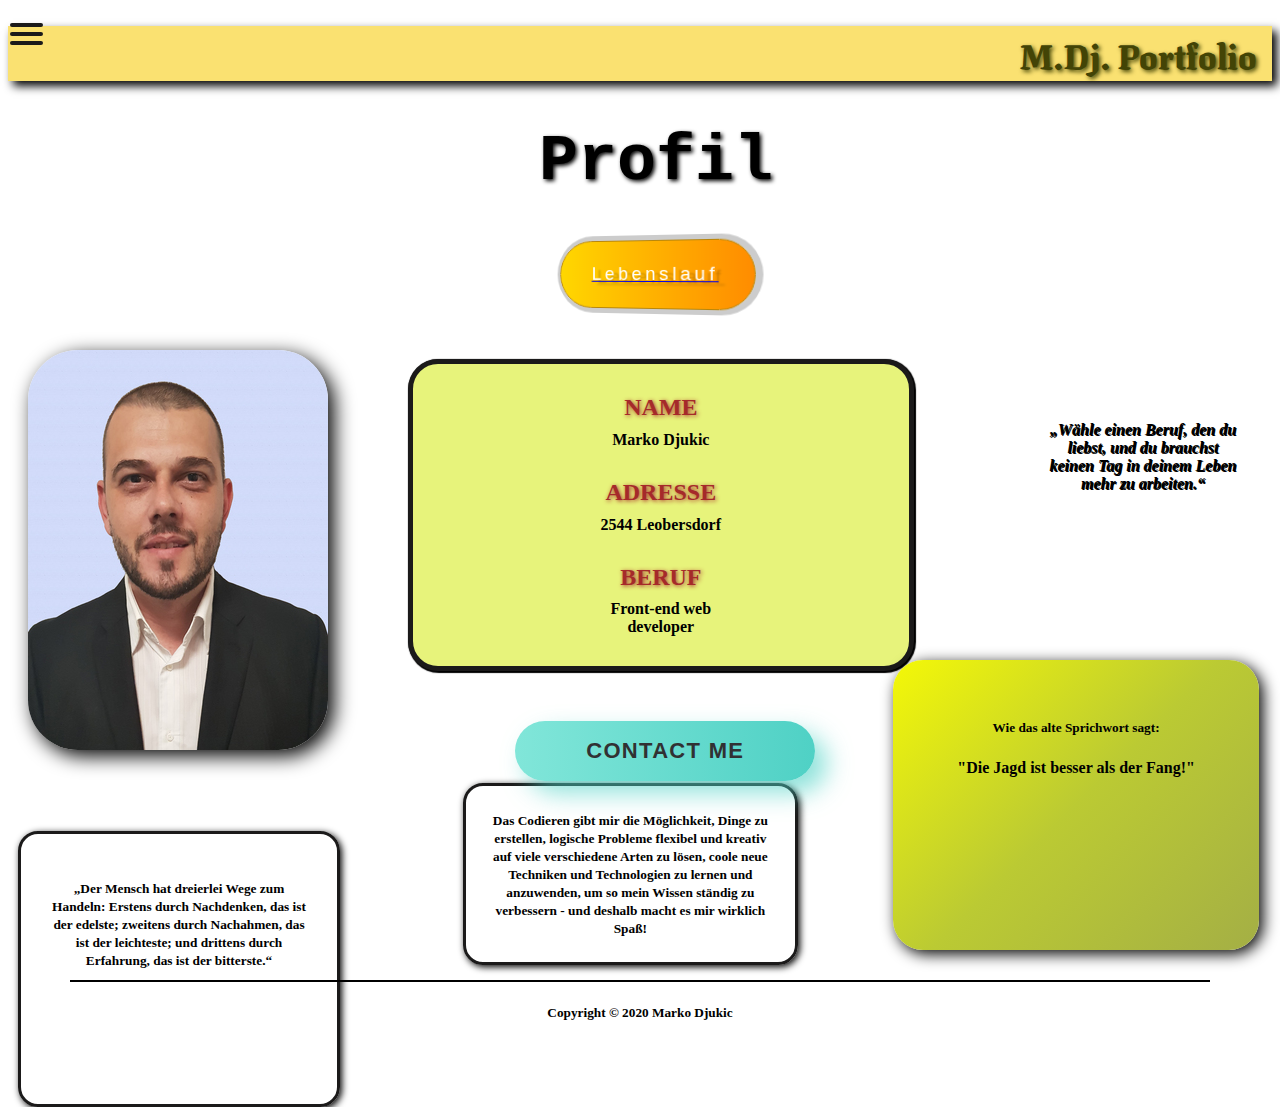
<file: index.html>
<!DOCTYPE html>
<html lang="de">
  <head>
    <meta charset="UTF-8" />
    <meta
      name="viewport"
      content="width=device-width, user-scalable=yes, initial-scale=1.0, maximum-scale=3.0, minimum-scale=1.0"
    />
    <meta http-equiv="X-UA-Compatible" content="ie=edge" />
    <link rel="stylesheet" type="text/css" href="css/style.css" />
    <title>portfolio</title>
    <link
      rel="stylesheet"
      href="https://cdn.jsdelivr.net/npm/bootstrap@4.5.3/dist/css/bootstrap.min.css"
      integrity="sha384-TX8t27EcRE3e/ihU7zmQxVncDAy5uIKz4rEkgIXeMed4M0jlfIDPvg6uqKI2xXr2"
      crossorigin="anonymous"
    />

    <link
      href="https://fonts.googleapis.com/css2?family=Changa:wght@500&display=swap"
      rel="stylesheet"
    />
    <link rel="preconnect" href="https://fonts.gstatic.com" />
    <link
      href="https://fonts.googleapis.com/css2?family=Texturina:wght@300&display=swap"
      rel="stylesheet"
    />



  </head>

  <body>
    <!-- ovde ide navigacija menu-->

    <nav role="navigation">
      <div id="menuToggle">
        <input type="checkbox" />

        <span></span>
        <span></span>
        <span></span>

        <ul id="menu">
          <a href="index.html"
            ><li><img src="slike/profile.png" /><b>Profil</b></li></a
          >
          <a href="skills/skills.html"
            ><li><img src="slike/skills.png" /><b>Kompetenzen</b></li></a
          >
          <a href="projekts/projekts.html"
            ><li><img src="slike/projekts.png" /><b>Projekte</b></li></a
          >
          <a href="contact/contact.html"
            ><li><img src="slike/contact.png" /><b>Kontakt</b></li></a
          >
        </ul>
      </div>
      <div class="logo">
        <h1><b>M.Dj. Portfolio</b></h1>
      </div>
    </nav>

    <!--do ovde ide navigacija menu-->

   <!--pre loader-->
 
<!--pre loader-->





    <!--ovde ide naslov PROFILE-->

    <h1 class="animated-text"><b>Profil</b></h1>

    <!--ovde ide naslov PROFILE-->

    <!--ovo je slika od lebenslaufa-->
    <div class="lebenslauf"><img src="slike/lebenslauf3.jpg" /></div>
    <!--ovo je slika od lebenslaufa-->

    <!--ovo je dugme za download sv-->
    

    <a href="slike/MarkoDjukicCV.pdf" download>
<div class="box">Lebenslauf</div>
</a>


    <!--ovo je dugme za download sv-->

    <!--ovde je sekcija za binfo o meni-->
    <section class="info">
      <div class="container">
        <h2>NAME</h2>
        <h4>Marko Djukic</h4>

        <h2>ADRESSE</h2>
        <h4>2544 Leobersdorf</h4>

        <h2>BERUF</h2>
        <h4>Front-end web<br />developer</h4>
      </div>
    </section>

    <!--ovde je sekcija za binfo o meni-->

    <!--ovde je dugme CONTACT ME-->
    <div class="wrap">
      <a href="mailto:marko.djukic,bn@hotmail.com">
        <button class="button">Contact me</button>   
      </a>
    </div>

    <!--ovde je dugme CONTACT ME-->

    <!--ovde ide opis ispod contact me-->
    <div class="opis">
      <h4>
        <i>
          „Wähle einen Beruf, den du liebst, und du brauchst keinen Tag in deinem Leben mehr zu arbeiten.“
        </i>
      </h4>
    </div>
    <!--ovde ide opis ispod contact me-->

    <!--ovde ide opis broj 2 text-->
    <div class="opis2">
      <h4>
        <small>
          „Der Mensch hat dreierlei Wege zum Handeln: Erstens durch Nachdenken, das ist der edelste; zweitens durch Nachahmen, das ist der leichteste; und drittens durch Erfahrung, das ist der bitterste.“ 
        </small>
      </h4>
    </div>
    <!--ovde ide opis broj 2 text-->

    <!--ovde ide opis broj 3 text-->
    <div class="opis3">
      <h4>
        <small>
               Das Codieren gibt mir die Möglichkeit, Dinge zu erstellen, logische Probleme flexibel und kreativ auf viele verschiedene Arten zu lösen, coole neue Techniken und Technologien zu lernen und anzuwenden, um so mein Wissen ständig zu verbessern - und deshalb macht es mir wirklich Spaß!
        </small>
      </h4>
    </div>
    <!--ovde ide opis broj 2 text-->

    <!--ovde ide opis broj 4 sa pozadinom u boji text-->
    <div class="opis4">
      <h5>Wie das alte Sprichwort sagt:</h5>
      <h4>"Die Jagd ist besser als der Fang!"</h4>
    </div>
    <!--ovde ide opis broj 4 sa pozadinom u boji text-->

    <!--ovo je skroz na dnu copyright-->
    <b class="linija"><hr color="black" style="width: 90%" /></b>

    <h5 class="footer">Copyright © 2020 Marko Djukic</h5>
    <!--ovo je skroz na dnu copyright-->




 <!--scripta od js povezivanje-->
    <script src="css/skript.js"></script>
    <!--scripta od js povezivanje-->



  </body>

   
  
  <script src="https://ajax.googleapis.com/ajax/libs/jquery/3.5.1/jquery.min.js"></script>
  <script
    src="https://cdn.jsdelivr.net/npm/bootstrap@4.5.3/dist/js/bootstrap.bundle.min.js"
    integrity="sha384-ho+j7jyWK8fNQe+A12Hb8AhRq26LrZ/JpcUGGOn+Y7RsweNrtN/tE3MoK7ZeZDyx"
    crossorigin="anonymous"
  ></script>
</html>
</file>
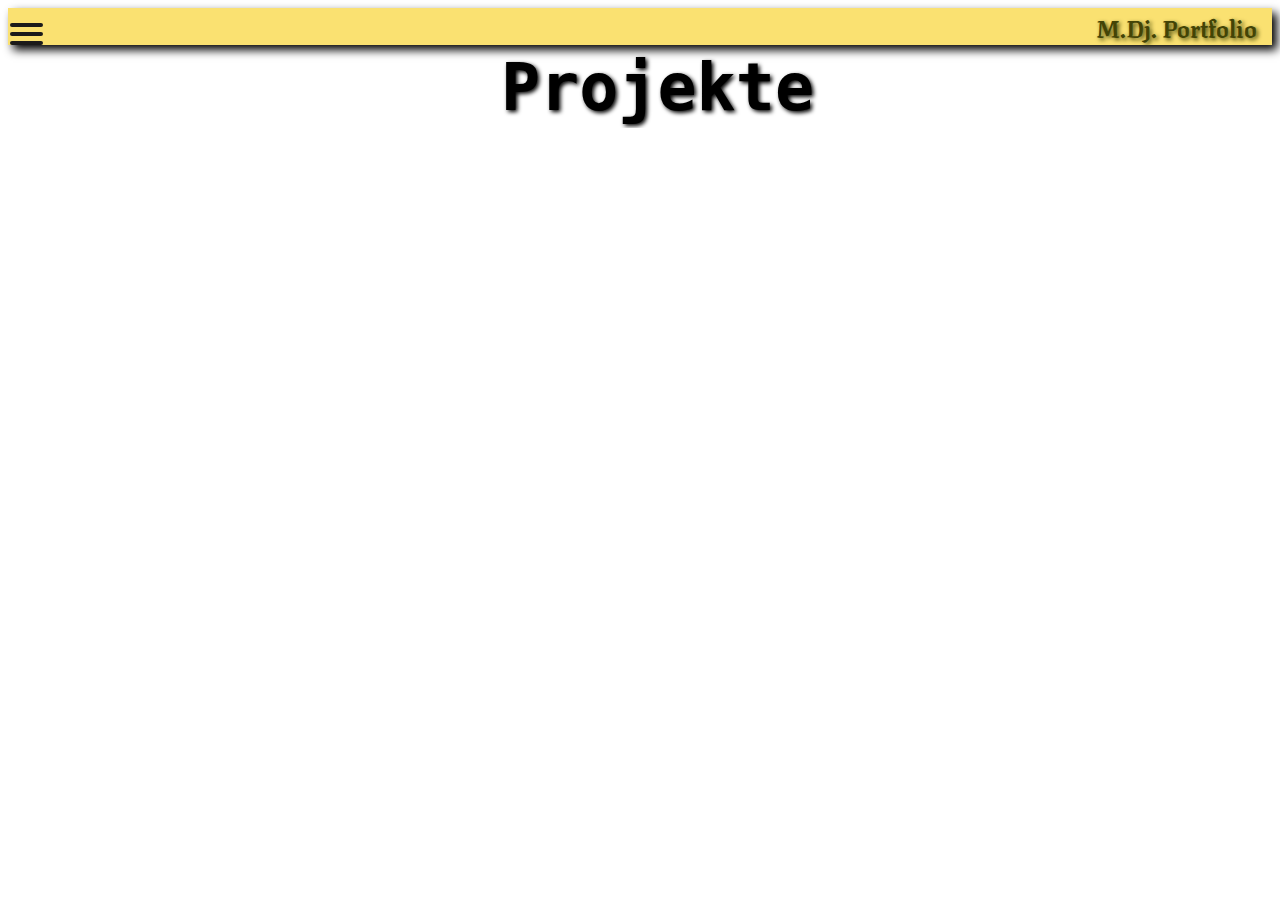
<file: projekts/projekts.html>
<!DOCTYPE html>
<html lang="de">
  <head>
    <meta charset="UTF-8" />
    <meta
      name="viewport"
      content="width=device-width, user-scalable=yes, initial-scale=1.0, maximum-scale=3.0, minimum-scale=1.0"
    />
    <meta http-equiv="X-UA-Compatible" content="ie=edge" />
    <link rel="stylesheet" type="text/css" href="projekts.css" />
    <title>skills</title>
    <link
      rel="stylesheet"
      href="https://cdn.jsdelivr.net/npm/bootstrap@4.5.3/dist/css/bootstrap.min.css"
      integrity="sha384-TX8t27EcRE3e/ihU7zmQxVncDAy5uIKz4rEkgIXeMed4M0jlfIDPvg6uqKI2xXr2"
      crossorigin="anonymous"
    />

    <link
      href="https://fonts.googleapis.com/css2?family=Changa:wght@500&display=swap"
      rel="stylesheet"
    />
    <link rel="preconnect" href="https://fonts.gstatic.com" />
    <link
      href="https://fonts.googleapis.com/css2?family=Texturina:wght@300&display=swap"
      rel="stylesheet"
    />

    <link rel="stylesheet" href="https://use.fontawesome.com/releases/v5.8.1/css/all.css">
  </head>

  <body>
    <!-- ovde ide navigacija menu-->

    <nav role="navigation">
      <div id="menuToggle">
        <input type="checkbox" />

        <span></span>
        <span></span>
        <span></span>

        <ul id="menu">
          <a href="../index.html"
            ><li><img src="slike/profile.png" /><b>Profil</b></li></a
          >
          <a href="../skills/skills.html"
            ><li><img src="slike/skills.png" /><b>Kompetenzen</b></li></a
          >
          <a href="projekts.html"
            ><li><img src="slike/projekts.png" /><b>Projekte</b></li></a
          >
          <a href="../contact/contact.html"
            ><li><img src="slike/contact.png" /><b>Kontakt</b></li></a
          >
        </ul>
      </div>

      <div class="logo">
        <h1><b>M.Dj. Portfolio</b></h1>
      </div>
    </nav>

    <!--do ovde ide navigacija menu-->

 <h1 class="animated-text"><b>Projekte</b></h1>




<!--ovde idu kartice-->
<aside class="profile-card">
  <header>
    
    <!-- here’s the avatar -->
    <a target="_blank" href="http://mypomeranian.byethost6.com/">
      <img src="slike/logo1.png" class="hoverZoomLink">
    </a>

    <!-- the username -->
    <h1>
            My Pomeranian
          </h1>

    <!-- and role or location -->
   
  </header>

  <!-- bit of a bio; who are you? -->
  <div class="profile-bio">

    <h3>
      Html 5, Css 3, JavaSkript
    </h3>

  </div>

  <!-- some social links to show off -->

</aside>
<!--ovde idu kartice-->





    <!--ovo je skroz na dnu copyright-->
   
    <!--ovo je skroz na dnu copyright-->
  </body>





  <script src="https://ajax.googleapis.com/ajax/libs/jquery/3.5.1/jquery.min.js"></script>
  <script
    src="https://cdn.jsdelivr.net/npm/bootstrap@4.5.3/dist/js/bootstrap.bundle.min.js"
    integrity="sha384-ho+j7jyWK8fNQe+A12Hb8AhRq26LrZ/JpcUGGOn+Y7RsweNrtN/tE3MoK7ZeZDyx"
    crossorigin="anonymous"
  ></script>
</html>
</file>
<file: css/style.css>
/*pre loader*/

/*pre loader*/



/*odavde ide nav menu*/
#menuToggle {
    display: block;
    position: relative;
    top: 15px;
    left: 2px;
    z-index: 1;
    -webkit-user-select: none;
    user-select: none;
}

#menuToggle a {
    text-decoration: none;
    color: #232323;
    transition: color 0.3s ease;
    
}

#menuToggle a:hover {
    color: tomato;
}

#menuToggle input {
    display: block;
    width: 40px;
    height: 32px;
    position: absolute;
    top: -7px;
    left: -5px;
    cursor: pointer;
    opacity: 0;
    z-index: 2;
    -webkit-touch-callout: none;
}

#menuToggle span {
    display: block;
    width: 33px;
    height: 4px;
    margin-bottom: 5px;
    position: relative;
    background: #1b1a1a;
    border-radius: 3px;
    z-index: 1;
    transform-origin: 4px 0px;
    transition: transform 0.5s cubic-bezier(0.77, 0.2, 0.05, 1.0),
        background 0.5s cubic-bezier(0.77, 0.2, 0.05, 1.0),
        opacity 0.55s ease;
}

#menuToggle span:first-child {
    transform-origin: 0% 0%;
}

#menuToggle span:nth-last-child(2) {
    transform-origin: 0% 100%;
}

#menuToggle input:checked~span {
    opacity: 1;
    transform: rotate(45deg) translate(-2px, -1px);
    background: #232323;
}

#menuToggle input:checked~span:nth-last-child(3) {
    opacity: 0;
    transform: rotate(0deg) scale(0.2, 0.2);
}

#menuToggle input:checked~span:nth-last-child(2) {
    transform: rotate(-45deg) translate(0, -1px);
}

#menu {
    position: absolute;
    width: 300px;
    margin: -100px 0 0 -50px;
    padding: 50px;
    padding-top: 125px;
    background: #ccca60;
    list-style-type: none;
    -webkit-font-smoothing: antialiased;
    transform-origin: 0% 0%;
    transform: translate(-100%, 0);
    transition: transform 0.5s cubic-bezier(0.77, 0.2, 0.05, 1.0);
}

#menu li {
    padding: 10px 0;
    font-size: 20px;
}

#menuToggle input:checked~ul {
    transform: none;
}

/*do ovde ide nav menu*/


/*ovde je skroz gore desno naziv portfolio*/
.logo {
    text-align: right;
    margin-top: -27px;
    background-color: rgb(250, 225, 113);
    box-shadow: 5px 5px 9px;
}

.logo h1 {
    color: rgb(67, 68, 6);
    margin-right: 15px; 
    font-family: 'Texturina',
        serif;
        text-shadow: 2px 2px 4px;
}

/*ovde je skroz gore desno naziv portfolio*/

/*ovo je slika od lebenslauf*/
.lebenslauf {
    margin-top: 50px;
    text-align: center;
    
}

.lebenslauf img {
    border-radius: 50px;
    width: 300px;
    height: 400px;
    box-shadow:  6px 6px 20px;
}
@keyframes transitionIn {
    from {
        opacity: 0;
        transform: translate(15s)

    }

    to {
        opacity: 1;
        

    }
}

.lebenslauf img {
    animation: transitionIn 5s;
}
/*ovo je slika od lebenslauf*/

/*ovo je opis o meni podaci*/
.info {
    width: 90%;
    text-align: center;
    margin-left: 5%;
    margin-right: 5%;
    
}

.container {
    margin-top: 50px;
    background-color: rgb(231, 243, 123);
    border-radius: 30px;
    border: 5px solid #1b1a1a;
    box-shadow: 1px 1px 1px 1px;
}

.info .container h2 {
    color: brown;
    margin-top: 30px;
    text-shadow: 1px 1px 4px;
}

.info .container h4 {
    margin-top: -10px;
    margin-bottom: 30px;
}

/*ovo je opis o meni podaci*/
@keyframes transition {
    from {
        opacity: 0;
        transform: rotateY(-360deg)
    }

    to {
        opacity: 1;


    }
}
.info {
    animation: transition 5s;
}
/*ovo je opis ispod contact me*/
.opis h4 {
    text-align: center;
    margin-top: 50px;
    margin-left: 50px;
    margin-right: 30px;
    text-shadow: 1px 1px;
}

/*ovo je opis ispod contact me*/

/*ovo je opis ispod opis 2,3,4*/
.opis2 {
    text-align: center;
    border: 3px solid #1b1a1a;
    border-radius: 20px;
    margin-top: 40px;
    margin-left: 10px;
    margin-right: 10px;
    box-shadow: 2px 2px 7px;
    height: 270px;
}

.opis2 h4 {
    margin-top: 45px;
    margin-bottom: 25px;
    margin-left: 25px;
    margin-right: 25px;
}

.opis3 {
    text-align: center;
    border: 3px solid #1b1a1a;
    border-radius: 20px;
    margin-top: 30px;
    margin-left: 10px;
    margin-right: 10px;
    box-shadow: 2px 2px 7px;
   
}

.opis3 h4 {
    margin-top: 25px;
    margin-bottom: 25px;
    margin-left: 25px;
    margin-right: 25px;
}

.opis4 {
    text-align: center;
    background: linear-gradient(-45deg, #a4af45, #bbca33, rgb(244, 248, 7));
    width: 90%;
    height: 200px;
    margin-top: 40px;
    margin-left: 5%;
    margin-right: 5%;
    margin-bottom: 30px;
    box-shadow: 4px 4px 15px;
    border-radius: 5px;
}

.opis4 h5 {
    padding-top: 60px;
}

/*ovo je opis ispod opis 2,3,4*/

/*ovo je footer skroz na dnu copyright*/
.footer {
    text-align: center;
}

/*ovo je footer skroz na dnu copyright*/

/* ovde ide naslov profile */
.animated-text {
    font-family: monospace;
    overflow: hidden;
    height: 1.1em;
    word-wrap: break-word;
    white-space: nowrap;
    animation: typing 3s steps(6) forwards;
    font-size: 5em;
text-shadow: 2px 2px 4px;
    margin-left: 20%;

}


@keyframes typing {
    from {
        width: 0;
    }

    to {
        width: 6ch;
    }
}

/* ovde ide naslov profile */



/* ovde ide dugme contact me*/
.wrap {
    height: 100%;
    display: flex;
    align-items: center;
    justify-content: center;
    margin-top: 50px;
}

.button {
    min-width: 300px;
    min-height: 60px;
    font-family: 'Nunito', sans-serif;
    font-size: 22px;
    text-transform: uppercase;
    letter-spacing: 1.3px;
    font-weight: 700;
    color: #313133;
    background: #4FD1C5;
    background: linear-gradient(90deg, rgba(129, 230, 217, 1) 0%, rgba(79, 209, 197, 1) 100%);
    border: none;
    border-radius: 1000px;
    box-shadow: 12px 12px 24px rgba(79, 209, 197, .64);
    transition: all 0.3s ease-in-out 0s;
    cursor: pointer;
    outline: none;
    position: relative;
    padding: 10px;
}

button::before {
    content: '';
    border-radius: 1000px;
    min-width: calc(300px + 12px);
    min-height: calc(60px + 12px);
    border: 6px solid #00FFCB;
    box-shadow: 0 0 60px rgba(0, 255, 203, .64);
    position: absolute;

    left: 50%;
    transform: translate(-50%, -50%);
    opacity: 0;
    transition: all .3s ease-in-out 0s;
    display: none;
}

.button:hover,
.button:focus {
    color: #313133;
    transform: translateY(-6px);
}

button:hover::before,
button:focus::before {
    opacity: 1;
}

button::after {
    content: '';
    width: 30px;
    height: 30px;
    border-radius: 100%;
    border: 6px solid #00FFCB;
    position: absolute;
    z-index: -1;
    top: 50%;
    left: 50%;
    transform: translate(-50%, -50%);
    animation: ring 1.5s infinite;
}

button:hover::after,
button:focus::after {
    animation: none;
    display: none;
}

@keyframes ring {
    0% {
        width: 30px;
        height: 30px;
        opacity: 1;
    }

    100% {
        width: 300px;
        height: 300px;
        opacity: 0;
    }
}

/* do ovde ide dugme contact me*/


/* do ovde ide dugme za download*/
.box {
    background: linear-gradient(to right, gold, darkorange);
    color: white;
    --width: 200px;
    --height: calc(var(--width) / 3);
    width: var(--width);
    height: var(--height);
    text-align: center;
    line-height: var(--height);
    font-size: calc(var(--height) / 3.5);
    font-family: sans-serif;
    letter-spacing: 0.2em;
    border: 1px solid darkgoldenrod;
    border-radius: 2em;
    transform: perspective(500px) rotateY(-15deg);
    text-shadow: 6px 3px 2px rgba(0, 0, 0, 0.2);
    box-shadow: 2px 0 0 5px rgba(0, 0, 0, 0.2);
    transition: 0.5s;
    position: relative;
    overflow: hidden;
    margin-left: 24%;
    margin-top: 25px;
}

.box:hover {
    transform: perspective(500px) rotateY(15deg);
    text-shadow: -6px 3px 2px rgba(0, 0, 0, 0.2);
    box-shadow: -2px 0 0 5px rgba(0, 0, 0, 0.2);
}

.box::before {
    content: '';
    position: absolute;
    width: 100%;
    height: 100%;
    background: linear-gradient(to right, transparent, white, transparent);
    left: -100%;
    transition: 0.5s;
}

.box:hover::before {
    left: 100%;
}
/* do ovde ide dugme za download*/

/* ovde udu media query za razne velicine*/
@media screen and (min-width: 332px) {

.animated-text {
    margin-left: 11%;
    
}

.box {
    margin-left: 18%;
}
.logo h1 {
    font-size: 35px;
}
}
/* ovde udu media query za razne velicine ovde je samo jedna bas mala za male telefone*/

    

@media screen and (max-width: 420px) {

    .animated-text {
        margin-left: 24%;
        
    }

    .box {
        margin-left: 25%;
    }

    .logo h1 {
        font-size: 35px;
    }
}
@media screen and (max-width: 400px) {

    .animated-text {
        margin-left: 15%;
    }

    .box {
        margin-left: 22%;
    }

    .logo h1 {
        font-size: 35px;
    }
}
@media screen and (min-width: 450px) {

    .animated-text {
        margin-left: 19%;
        
    }

@media screen and (min-width: 430px) {

    .animated-text {
        margin-left: 29%;
       
    }

    .box {
        margin-left: 25%;
    }

    .logo h1 {
        font-size: 35px;
    }
}
@media screen and (max-width: 480px) {
    .animated-text {
        margin-left: 23%;



    }
}
@media screen and (max-width: 430px) {
    .animated-text {
        margin-left: 19%;



    }
}

@media screen and (min-width: 500px) {

.animated-text {
    margin-left: 28%;
}
.box {
    margin-left: 30%;
}


}

@media screen and (min-width: 700px) {

.animated-text {
    margin-left: 34%;
}

.box {
    margin-left: 36%;
}


}


@media screen and (min-width: 900px) {

.animated-text {
    margin-left: 38%;
}

.box {
    margin-left: 40%;
}



}

@media screen and (min-width: 1280px) {
  .lebenslauf {
      text-align: right;
      margin-left: 20px;
      max-width: 25%;
      float: left;
      margin-top: 110px;
  }

.info {
    max-width: 40%;
    margin-left: 400px;
    
    
    
    
}
.animated-text {
    margin-left: 42%;
    max-width: 30%;
   
}

.box {
    margin-left: 43%;
    max-width: 20%;
   
}
.opis {
    max-width: 22%;
   float: right;
   margin-top: -490px;
      
    
}

.wrap {
    max-width: 30%;
    margin-left: 37%;
    margin-bottom: 80px;
}

.opis2 {
    max-width: 25%;
    margin-bottom: 80px;
    margin-top: -30px;
   
    
}
.opis3 {
    max-width: 26%;
    margin-left: 36%;
    margin-top: -32%;
    margin-bottom: 100px;
    
}
.opis4 {
    max-width: 29%;
    margin-left: 70%;
    margin-top: -32%;
    height: 290px;
    border-radius: 30px;
    
    
}
.footer {
    text-align: center;
}

}
@media screen and (min-width: 1350px) {
    .lebenslauf {
        text-align: right;
        margin-left: 20px;
        max-width: 25%;
        float: left;
        margin-top: 110px;
    }

    .info {
        max-width: 40%;
        margin-left: 400px;




    }

    .animated-text {
        margin-left: 42%;
        max-width: 30%;

    }

    .box {
        margin-left: 43%;
        max-width: 20%;

    }

    .opis {
        max-width: 22%;
        float: right;
        margin-top: -490px;


    }

    .wrap {
        max-width: 30%;
        margin-left: 37%;
        margin-bottom: 80px;
    }

    .opis2 {
        max-width: 25%;
        margin-bottom: 250px;
        


    }

    .opis3 {
        max-width: 26%;
        margin-left: 36%;
        margin-top:-39%;
       
        

    }

    .opis4 {
        max-width: 29%;
        margin-left: 70%;
        
        height: 270px;
        border-radius: 30px;


    }

    .footer {
        text-align: center;
    }

}

@media screen and (min-width: 1440px) {
.lebenslauf {
    text-align: right;
    margin-left: 20px;
    max-width: 25%;
    float: left;
    margin-top: 110px;
}

.info {
    max-width: 40%;
    margin-left: 30%;




}

.animated-text {
    margin-left: 41%;
    max-width: 30%;

}

.box {
    margin-left: 42%;
    max-width: 20%;

}

.opis {
    max-width: 22%;
    float: right;
    margin-top: -490px;


}

.wrap {
    max-width: 30%;
    margin-left: 35%;
    margin-bottom: 80px;
}

.opis2 {
    max-width: 25%;
    margin-bottom: 80px;
    margin-left: 2%;


}

.opis3 {
    max-width: 24%;
    margin-left: 38%;
    margin-top: -27%;

}

.opis4 {
    max-width: 24%;
    margin-left: 74%;
    margin-top: -28%;
    height: 290px;
    border-radius: 30px;

}

.footer {
   text-align: center;
}



}


@media screen and (min-width: 1500px) {
.lebenslauf {
    text-align: right;
    margin-left: 20px;
    max-width: 25%;
    float: left;
    margin-top: 110px;
}

.info {
    max-width: 40%;
    margin-left: 30%;




}

.animated-text {
    margin-left: 41%;
    max-width: 30%;

}

.box {
    margin-left: 42%;
    max-width: 20%;

}

.opis {
    max-width: 22%;
    float: right;
    margin-top: -490px;


}

.wrap {
    max-width: 30%;
    margin-left: 35%;
    margin-bottom: 80px;
}

.opis2 {
    max-width: 25%;
    margin-bottom: 10px;
    margin-left: 2%;
    margin-top: 40px;


}

.opis3 {
    max-width: 24%;
    margin-left: 38%;
    margin-top: -20%;

}

.opis4 {
    max-width: 24%;
    margin-left: 74%;
    margin-top: -25%;
    height: 280px;
    border-radius: 30px;

}

.footer {
    text-align: center;
}


}


@media screen and (min-width: 1600px) {
.lebenslauf {
    text-align: right;
    margin-left: 20px;
    max-width: 25%;
    float: left;
    margin-top: 110px;
}

.info {
    max-width: 40%;
    margin-left: 30%;




}

.animated-text {
    margin-left: 41%;
    max-width: 30%;

}

.box {
    margin-left: 42%;
    max-width: 20%;

}

.opis {
    max-width: 22%;
    float: right;
    margin-top: -490px;


}

.wrap {
    max-width: 30%;
    margin-left: 35%;
    margin-bottom: 80px;
}

.opis2 {
    max-width: 25%;
    margin-bottom: 80px;
    margin-left: 2%;


}

.opis3 {
    max-width: 24%;
    margin-left: 38%;
    margin-top: -21%;

}

.opis4 {
    max-width: 24%;
    margin-left: 74%;
    margin-top: -23%;
    height: 280px;
    border-radius: 30px;

}

.footer {
    text-align: center;
}



}
@media screen and (min-width: 1700px) {
.lebenslauf {
    text-align: right;
    margin-left: 20px;
    max-width: 25%;
    float: left;
    margin-top: 110px;
}

.info {
    max-width: 40%;
    margin-left: 30%;




}

.animated-text {
    margin-left: 41%;
    max-width: 30%;

}

.box {
    margin-left: 43%;
    max-width: 20%;

}

.opis {
    max-width: 22%;
    float: right;
    margin-top: -440px;


}

.wrap {
    max-width: 30%;
    margin-left: 35%;
    margin-bottom: 80px;
}

.opis2 {
    max-width: 25%;
    margin-bottom: 80px;
    margin-left: 2%;
 margin-top: 40px;

}

.opis3 {
    max-width: 24%;
    margin-left: 38%;
    margin-top: -19%;

}

.opis4 {
   
    margin-left: 74%;
 margin-top: -21%;
    
    border-radius: 30px;

}

.footer {
   text-align: center;
}



}

@media screen and (min-width: 1800px) {
.lebenslauf {
    text-align: right;
    margin-left: 20px;
    max-width: 25%;
    float: left;
    margin-top: 110px;
}

.info {
    max-width: 40%;
    margin-left: 30%;




}

.animated-text {
    margin-left: 41%;
    max-width: 30%;

}

.box {
    margin-left: 43%;
    max-width: 20%;

}

.opis {
    max-width: 22%;
    float: right;
    margin-top: -440px;


}

.wrap {
    max-width: 30%;
    margin-left: 35%;
    margin-bottom: 80px;
}

.opis2 {
    max-width: 25%;
    
    margin-left: 2%;
      


}

.opis3 {
    max-width: 23%;
    margin-left: 38%;
    margin-top: -18%;

}

.opis4 {
    max-width: 22%;
    margin-left: 74%;
    margin-top: -19%;
    height: 260px;
    border-radius: 30px;

}

.footer {
     text-align: center;
}



}

@media screen and (min-width: 1920px) {
.lebenslauf {
    text-align: right;
    margin-left: 40px;
    max-width: 25%;
    float: left;
    margin-top: 110px;
}

.info {
    max-width: 40%;
    margin-left: 30%;




}

.animated-text {
    margin-left: 45%;
    max-width: 30%;

}

.box {
    margin-left: 45%;
    max-width: 20%;

}

.opis {
    max-width: 22%;
    float: right;
    margin-top: -440px;


}

.wrap {
    max-width: 30%;
    margin-left: 36%;
    margin-bottom: 80px;
}

.opis2 {
    max-width: 25%;
    margin-bottom: 80px;
    margin-left: 2%;


}

.opis3 {
    max-width: 23%;
    margin-left: 40%;
    margin-top: -17%;

}

.opis4 {
    max-width: 22%;
    margin-left: 76%;
    margin-top: -18%;
    height: 230px;
    border-radius: 30px;

}

.footer {
    text-align: center;
}



}
}
</file>
<file: projekts/projekts.css>
/*odavde ide nav menu*/
#menuToggle {
    display: block;
    position: relative;
    top: 15px;
    left: 2px;
    z-index: 1;
    -webkit-user-select: none;
    user-select: none;
}

#menuToggle a {
    text-decoration: none;
    color: #232323;
    transition: color 0.3s ease;

}

#menuToggle a:hover {
    color: tomato;
}

#menuToggle input {
    display: block;
    width: 40px;
    height: 32px;
    position: absolute;
    top: -7px;
    left: -5px;
    cursor: pointer;
    opacity: 0;
    z-index: 2;
    -webkit-touch-callout: none;
}

#menuToggle span {
    display: block;
    width: 33px;
    height: 4px;
    margin-bottom: 5px;
    position: relative;
    background: #1b1a1a;
    border-radius: 3px;
    z-index: 1;
    transform-origin: 4px 0px;
    transition: transform 0.5s cubic-bezier(0.77, 0.2, 0.05, 1.0),
        background 0.5s cubic-bezier(0.77, 0.2, 0.05, 1.0),
        opacity 0.55s ease;
}

#menuToggle span:first-child {
    transform-origin: 0% 0%;
}

#menuToggle span:nth-last-child(2) {
    transform-origin: 0% 100%;
}

#menuToggle input:checked~span {
    opacity: 1;
    transform: rotate(45deg) translate(-2px, -1px);
    background: #232323;
}

#menuToggle input:checked~span:nth-last-child(3) {
    opacity: 0;
    transform: rotate(0deg) scale(0.2, 0.2);
}

#menuToggle input:checked~span:nth-last-child(2) {
    transform: rotate(-45deg) translate(0, -1px);
}

#menu {
    position: absolute;
    width: 300px;
    margin: -100px 0 0 -50px;
    padding: 50px;
    padding-top: 125px;
    background: #ccca60;
    list-style-type: none;
    -webkit-font-smoothing: antialiased;
    transform-origin: 0% 0%;
    transform: translate(-100%, 0);
    transition: transform 0.5s cubic-bezier(0.77, 0.2, 0.05, 1.0);
}

#menu li {
    padding: 10px 0;
    font-size: 20px;
}

#menuToggle input:checked~ul {
    transform: none;
}

/*do ovde ide nav menu*/


/*ovde je skroz gore desno naziv portfolio*/
.logo {
    text-align: right;
    margin-top: -27px;
    background-color: rgb(250, 225, 113);
    box-shadow: 5px 5px 9px;
}

.logo h1 {
    color: rgb(67, 68, 6);
    margin-right: 15px;
    font-family: 'Texturina',
        serif;
    text-shadow: 2px 2px 4px;
}

/*ovde je skroz gore desno naziv portfolio*/

/*do ovde ide footer*/

.animated-text {
    font-family: monospace;
    overflow: hidden;
    height: 1.2em;
    word-wrap: break-word;
    white-space: nowrap;
    animation: typing 3s steps(8) forwards;
    font-size: 5em;
    text-shadow: 2px 2px 4px;
    margin-left: 43%;
    margin-bottom: 150px;

}
@keyframes typing {
    from {
        width: 0;
    }

    to {
        width: 8ch;
    }
}












/*ovde ide skocica loptica kartica*/

h1,
h2 {
    font-weight: 500;
    margin: 0px 0px 5px 0px;
}

h1 {
    font-size: 24px;
}

h2 {
    font-size: 16px;
}

p {
    margin: 0px;
}

.profile-card {
   
    background: #f83909;
    width: 56px;
    height: 56px;
    position: absolute;
    left: 50%;
    top: 50%;
    z-index: 2;
    overflow: hidden;
    opacity: 0;
    margin-top: 70px;
    -webkit-transform: translate(-50%, -50%);
    transform: translate(-50%, -50%);
    -webkit-border-radius: 50%;
    border-radius: 50%;
    -webkit-box-shadow: 0px 3px 6px rgba(0, 0, 0, 0.16), 0px 3px 6px rgba(0, 0, 0, 0.23);
    box-shadow: 0px 3px 6px rgba(0, 0, 0, 0.16), 0px 3px 6px rgba(0, 0, 0, 0.23);
    -webkit-animation: init 0.5s 0.2s cubic-bezier(0.55, 0.055, 0.675, 0.19) forwards, moveDown 1s 0.8s cubic-bezier(0.6, -0.28, 0.735, 0.045) forwards, moveUp 1s 1.8s cubic-bezier(0.175, 0.885, 0.32, 1.275) forwards, materia 0.5s 2.7s cubic-bezier(0.86, 0, 0.07, 1) forwards;
    animation: init 0.5s 0.2s cubic-bezier(0.55, 0.055, 0.675, 0.19) forwards, moveDown 1s 0.8s cubic-bezier(0.6, -0.28, 0.735, 0.045) forwards, moveUp 1s 1.8s cubic-bezier(0.175, 0.885, 0.32, 1.275) forwards, materia 0.5s 2.7s cubic-bezier(0.86, 0, 0.07, 1) forwards;
}

.profile-card header {
    width: 179px;
    height: 280px;
    padding: 40px 20px 30px 20px;
    display: inline-block;
     
    border-right: 2px dashed #EEEEEE;
    background: #e1f05f;
    color: #000000;
    margin-top: 50px;
    opacity: 0;
    text-align: center;
    -webkit-animation: moveIn 1s 3.1s ease forwards;
    animation: moveIn 1s 3.1s ease forwards;
}

.profile-card header h1 {
    color: #FF5722;
    
}

.profile-card header a {
    display: inline-block;
    text-align: center;
    position: relative;
    margin: 25px 30px;
}

.profile-card header a:after {
    position: absolute;
    content: "";
    bottom: 3px;
    right: 3px;
    width: 20px;
    height: 20px;
    border: 4px solid #0c5cc5;
    -webkit-transform: scale(0);
    transform: scale(0);
    background: -webkit-linear-gradient(top, #2196F3 0%, #2196F3 50%, #FFC107 50%, #FFC107 100%);
    background: linear-gradient(#2196F3 0%, #2196F3 50%, #FFC107 50%, #FFC107 100%);
    -webkit-border-radius: 50%;
    border-radius: 50%;
    -webkit-box-shadow: 0px 1px 3px rgba(0, 0, 0, 0.1);
    box-shadow: 0px 1px 3px rgba(0, 0, 0, 0.1);
    -webkit-animation: scaleIn 0.3s 3.5s ease forwards;
    animation: scaleIn 0.3s 3.5s ease forwards;
}

.profile-card header a>img {
    width: 120px;
    max-width: 100%;
    -webkit-border-radius: 50%;
    border-radius: 50%;
    -webkit-transition: -webkit-box-shadow 0.3s ease;
    transition: box-shadow 0.3s ease;
    -webkit-box-shadow: 0px 0px 0px 8px rgba(0, 0, 0, 0.06);
    box-shadow: 0px 0px 0px 8px rgba(0, 0, 0, 0.06);
}

.profile-card header a:hover>img {
    -webkit-box-shadow: 0px 0px 0px 12px rgba(0, 0, 0, 0.1);
    box-shadow: 0px 0px 0px 12px rgba(0, 0, 0, 0.1);
}

.profile-card .profile-bio {
    width: 175px;
    height: 180px;
    display: inline-block;
    
    padding: 50px 20px 30px 20px;
    background: #dbcd0c;
    color: #333333;
    margin-top: 50px;
    text-align: center;
    opacity: 0;
    -webkit-animation: moveIn 1s 3.1s ease forwards;
    animation: moveIn 1s 3.1s ease forwards;
}

.profile-social-links {
    width: 218px;
    display: inline-block;
    
    margin: 0px;
    padding: 15px 20px;
    background: #eeecec;
    margin-top: 50px;
    text-align: center;
    opacity: 0;
    -webkit-box-sizing: border-box;
    box-sizing: border-box;
    -webkit-animation: moveIn 1s 3.1s ease forwards;
    animation: moveIn 1s 3.1s ease forwards;
}

.profile-social-links li {
    list-style: none;
    margin: -5px 0px 0px 0px;
    padding: 0px;
    float: left;
    width: 25%;
    text-align: center;
}

.profile-social-links li a {
    display: inline-block;
    color: red;
    width: 24px;
    height: 24px;
    padding: 6px;
    position: relative;
    overflow: hidden !important;
    -webkit-border-radius: 50%;
    border-radius: 50%;
}

.profile-social-links li a i {
    position: relative;
    z-index: 1;
}

.profile-social-links li a img,
.profile-social-links li a svg {
    width: 24px;
}

@-webkit-keyframes init {
    0% {
        width: 0px;
        height: 0px;
    }

    100% {
        width: 56px;
        height: 56px;
        margin-top: 0px;
        opacity: 1;
    }
}

@keyframes init {
    0% {
        width: 0px;
        height: 0px;
    }

    100% {
        width: 56px;
        height: 56px;
        margin-top: 0px;
        opacity: 1;
    }
}

@-webkit-keyframes puff {
    0% {
        top: 100%;
        height: 0px;
        padding: 0px;
    }

    100% {
        top: 50%;
        height: 100%;
        padding: 0px 100%;
    }
}

@keyframes puff {
    0% {
        top: 100%;
        height: 0px;
        padding: 0px;
    }

    100% {
        top: 50%;
        height: 100%;
        padding: 0px 100%;
    }
}

@-webkit-keyframes borderRadius {
    0% {
        -webkit-border-radius: 50%;
    }

    100% {
        -webkit-border-radius: 0px;
    }
}

@keyframes borderRadius {
    0% {
        -webkit-border-radius: 50%;
    }

    100% {
        border-radius: 0px;
    }
}

@-webkit-keyframes moveDown {
    0% {
        top: 50%;
    }

    50% {
        top: 40%;
    }

    100% {
        top: 100%;
    }
}

@keyframes moveDown {
    0% {
        top: 50%;
    }

    50% {
        top: 40%;
    }

    100% {
        top: 100%;
    }
}

@-webkit-keyframes moveUp {
    0% {
        background: #FFB300;
        top: 100%;
    }

    50% {
        top: 40%;
    }

    100% {
        top: 50%;
        background: #E0E0E0;
    }
}

@keyframes moveUp {
    0% {
        background: #FFB300;
        top: 100%;
    }

    50% {
        top: 40%;
    }

    100% {
        top: 50%;
        background: #E0E0E0;
    }
}

@-webkit-keyframes materia {
    0% {
        background: #E0E0E0;
    }

    50% {
        -webkit-border-radius: 4px;
    }

    100% {
        width: 440px;
        height: 280px;
        background: #FFFFFF;
        -webkit-border-radius: 4px;
    }
}

@keyframes materia {
    0% {
        background: #E0E0E0;
    }

    50% {
        border-radius: 4px;
    }

    100% {
        width: 440px;
        height: 280px;
        background: #FFFFFF;
        border-radius: 4px;
    }
}

@-webkit-keyframes moveIn {
    0% {
        margin-top: 50px;
        opacity: 0;
    }

    100% {
        opacity: 1;
        margin-top: -20px;
    }
}

@keyframes moveIn {
    0% {
        margin-top: 50px;
        opacity: 0;
    }

    100% {
        opacity: 1;
        margin-top: -20px;
    }
}

@-webkit-keyframes scaleIn {
    0% {
        -webkit-transform: scale(0);
    }

    100% {
        -webkit-transform: scale(1);
    }
}

@keyframes scaleIn {
    0% {
        transform: scale(0);
    }

    100% {
        transform: scale(1);
    }
}

@-webkit-keyframes ripple {
    0% {
        transform: scale3d(0, 0, 0);
    }

    50%,
    100% {
        -webkit-transform: scale3d(1, 1, 1);
    }

    100% {
        opacity: 0;
    }
}

@keyframes ripple {
    0% {
        transform: scale3d(0, 0, 0);
    }

    50%,
    100% {
        transform: scale3d(1, 1, 1);
    }

    100% {
        opacity: 0;
    }
}

@media screen and (min-aspect-ratio: 4/3) {
    body {
        background-size: cover;
    }

    body:before {
        width: 0px;
    }

    
    @keyframes puff {
        0% {
            top: 100%;
            width: 0px;
            padding-bottom: 0px;
        }

        100% {
            top: 50%;
            width: 100%;
            padding-bottom: 100%;
        }
    }
}











@media screen and (min-height: 480px) {
    .profile-card header {
        width: auto;
        height: auto;
        padding: 30px 20px;
        display: block;
        float: none;
        border-right: none;
    }

    .profile-card .profile-bio {
        width: auto;
        height: auto;
        padding: 15px 20px 30px 20px;
        display: block;
        float: none;
    }

    .profile-social-links {
        width: 100%;
        display: block;
        float: none;
    }

    
    @keyframes materia {
        0% {
            background: #E0E0E0;
        }

        50% {
            border-radius: 4px;
        }

        100% {
            width: 280px;
            height: 440px;
            background: #FFFFFF;
            border-radius: 4px;
        }
    }

}















/*ovde ide skocica loptica kartica*/
@media screen and (max-width: 480px) {
    .animated-text {
        margin-left: 23%;
        

    }
}


@media screen and (min-width: 444px) {
    .animated-text {
        margin-left: 17%;

    }
}

@media screen and (min-width: 443px) {

    .animated-text {
        font-family: monospace;
        overflow: hidden;
        height: 1.2em;
        word-wrap: break-word;
        white-space: nowrap;

        font-size: 5em;
        text-shadow: 2px 2px 4px;
        margin-left: 15%;

    }



}


@media screen and (min-width: 440px) {
    .animated-text{
        margin-left: 15%;
        height: 1.2em;
    }
}
@media screen and (min-width: 380px) {
    .animated-text {
        margin-left: 13%;
        
        
    }
}
@media screen and (min-width: 500px) {
    .animated-text {
        margin-left: 22%;

    }
}
@media screen and (min-width: 600px) {
    .animated-text {
        margin-left: 25%;

    }
}
@media screen and (min-width: 700px) {
    .animated-text {
        margin-left: 28%;

    }
}
@media screen and (min-width: 800px) {
    .animated-text {
        margin-left: 30%;

    }
}
@media screen and (min-width: 900px) {
    .animated-text {
        margin-left: 35%;

    }
}
@media screen and (min-width: 1200px) {
    .animated-text {
        margin-left: 39%;

    }
}
@media screen and (min-width: 1400px) {
    .animated-text {
        margin-left: 41%;

    }
}
@media screen and (min-width: 1700px) {
    .animated-text {
        margin-left: 42%;

    }
}
@media screen and (min-width: 1900px) {
    .animated-text {
        margin-left: 43%;

    }
}






@media screen and (max-width: 380px) {

    .animated-text {
        font-family: monospace;
        overflow: hidden;
        height: 1.2em;
        word-wrap: break-word;
        white-space: nowrap;

        font-size: 5em;
        text-shadow: 2px 2px 4px;
        margin-left: 10%;

    }



}
</file>
